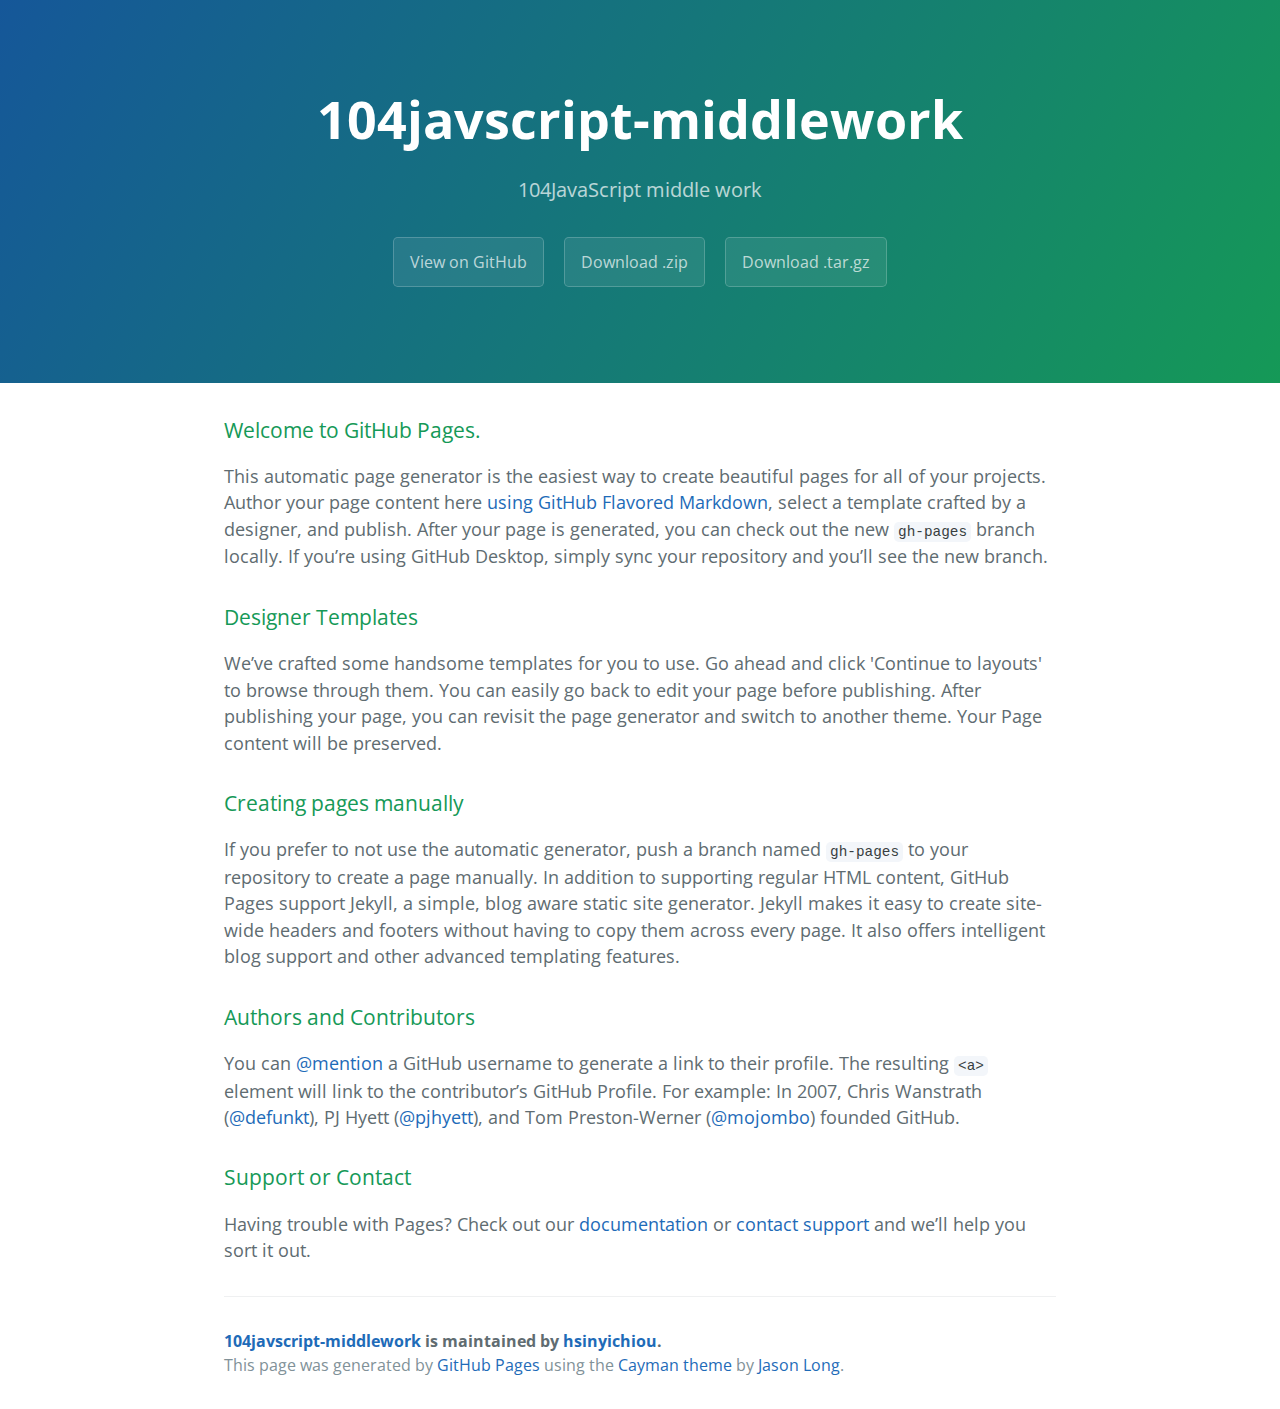
<file: index.html>
<!DOCTYPE html>
<html lang="en-us">
  <head>
    <meta charset="UTF-8">
    <title>104javscript-middlework by hsinyichiou</title>
    <meta name="viewport" content="width=device-width, initial-scale=1">
    <link rel="stylesheet" type="text/css" href="stylesheets/normalize.css" media="screen">
    <link href='https://fonts.googleapis.com/css?family=Open+Sans:400,700' rel='stylesheet' type='text/css'>
    <link rel="stylesheet" type="text/css" href="stylesheets/stylesheet.css" media="screen">
    <link rel="stylesheet" type="text/css" href="stylesheets/github-light.css" media="screen">
  </head>
  <body>
    <section class="page-header">
      <h1 class="project-name">104javscript-middlework</h1>
      <h2 class="project-tagline">104JavaScript middle work</h2>
      <a href="https://github.com/hsinyichiou/104JavScript-middlework" class="btn">View on GitHub</a>
      <a href="https://github.com/hsinyichiou/104JavScript-middlework/zipball/master" class="btn">Download .zip</a>
      <a href="https://github.com/hsinyichiou/104JavScript-middlework/tarball/master" class="btn">Download .tar.gz</a>
    </section>

    <section class="main-content">
      <h3>
<a id="welcome-to-github-pages" class="anchor" href="#welcome-to-github-pages" aria-hidden="true"><span class="octicon octicon-link"></span></a>Welcome to GitHub Pages.</h3>

<p>This automatic page generator is the easiest way to create beautiful pages for all of your projects. Author your page content here <a href="https://guides.github.com/features/mastering-markdown/">using GitHub Flavored Markdown</a>, select a template crafted by a designer, and publish. After your page is generated, you can check out the new <code>gh-pages</code> branch locally. If you’re using GitHub Desktop, simply sync your repository and you’ll see the new branch.</p>

<h3>
<a id="designer-templates" class="anchor" href="#designer-templates" aria-hidden="true"><span class="octicon octicon-link"></span></a>Designer Templates</h3>

<p>We’ve crafted some handsome templates for you to use. Go ahead and click 'Continue to layouts' to browse through them. You can easily go back to edit your page before publishing. After publishing your page, you can revisit the page generator and switch to another theme. Your Page content will be preserved.</p>

<h3>
<a id="creating-pages-manually" class="anchor" href="#creating-pages-manually" aria-hidden="true"><span class="octicon octicon-link"></span></a>Creating pages manually</h3>

<p>If you prefer to not use the automatic generator, push a branch named <code>gh-pages</code> to your repository to create a page manually. In addition to supporting regular HTML content, GitHub Pages support Jekyll, a simple, blog aware static site generator. Jekyll makes it easy to create site-wide headers and footers without having to copy them across every page. It also offers intelligent blog support and other advanced templating features.</p>

<h3>
<a id="authors-and-contributors" class="anchor" href="#authors-and-contributors" aria-hidden="true"><span class="octicon octicon-link"></span></a>Authors and Contributors</h3>

<p>You can <a href="https://github.com/blog/821" class="user-mention">@mention</a> a GitHub username to generate a link to their profile. The resulting <code>&lt;a&gt;</code> element will link to the contributor’s GitHub Profile. For example: In 2007, Chris Wanstrath (<a href="https://github.com/defunkt" class="user-mention">@defunkt</a>), PJ Hyett (<a href="https://github.com/pjhyett" class="user-mention">@pjhyett</a>), and Tom Preston-Werner (<a href="https://github.com/mojombo" class="user-mention">@mojombo</a>) founded GitHub.</p>

<h3>
<a id="support-or-contact" class="anchor" href="#support-or-contact" aria-hidden="true"><span class="octicon octicon-link"></span></a>Support or Contact</h3>

<p>Having trouble with Pages? Check out our <a href="https://help.github.com/pages">documentation</a> or <a href="https://github.com/contact">contact support</a> and we’ll help you sort it out.</p>

      <footer class="site-footer">
        <span class="site-footer-owner"><a href="https://github.com/hsinyichiou/104JavScript-middlework">104javscript-middlework</a> is maintained by <a href="https://github.com/hsinyichiou">hsinyichiou</a>.</span>

        <span class="site-footer-credits">This page was generated by <a href="https://pages.github.com">GitHub Pages</a> using the <a href="https://github.com/jasonlong/cayman-theme">Cayman theme</a> by <a href="https://twitter.com/jasonlong">Jason Long</a>.</span>
      </footer>

    </section>

  
  </body>
</html>
</file>
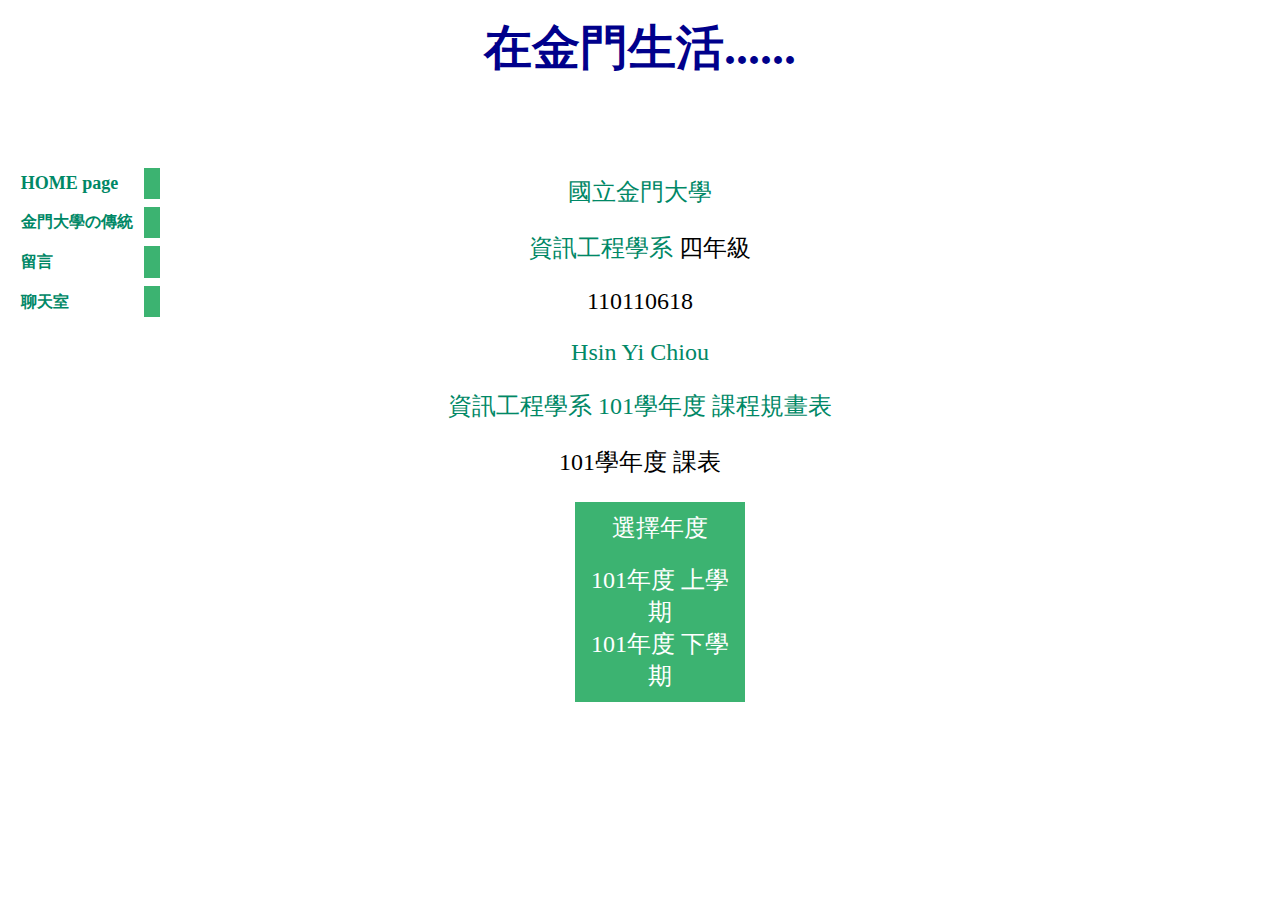
<file: 1.html>
<!DOCTYPE html>
<html>
<head>
  <meta charset='utf-8'>
  <title>Hsin Yi 110110618</title>
  <link rel="stylesheet" href="6.css">
  
   <style>
  .menu   { background-color:#3CB371; color:white; padding:10px; 
          vertical-align:text-bottom; width:150px; list-style-type:none; }
  .menu a { color:white; text-decoration:underline; }
 </style>
 <script type="text/javascript">
 function show(id) {
   document.getElementById(id).style.visibility='visible';
 }
 
 function hide(id) {
   document.getElementById(id).style.visibility='hidden';
 }
 </script>    
</head>

<body>

<ul class="navbar" style="margin-top:8em">
  <li><a href="1.html"><font face="Algerian" size="4"><b>HOME page</b></a>
  <li><a href="4.html"><font face="標楷體" size="3"><b>金門大學の傳統</b></a>
  <li><a href="5.html"><font face="標楷體" size="3"><b>留言</b></a>
  <li><a href="chat.html"><font face="標楷體" size="3"><b>聊天室</b></a>
</ul>

<p align="center"><font face="華康鋼筆體W2" color="darkblue" align="center" size="7"><b>在金門生活......</b></P>

<font face="標楷體" color="black" align="center" size="5">
<P style="margin-top:4em"><a href="http://www.nqu.edu.tw/cht/index.php" STYLE="text-decoration:none">國立金門大學</a>
<P><a href="http://www.nqu.edu.tw/educsie/index.php" STYLE="text-decoration:none">資訊工程學系</a> 四年級
<P>110110618
<P><a href="https://www.facebook.com/hsinyi.ciou" target="_new" STYLE="text-decoration:none">Hsin Yi Chiou</a>
<P><a href="http://www.nqu.edu.tw/upload/educsie/attachment/8f23562e725945726d86693bd04a52cd.pdf" STYLE="text-decoration:none">資訊工程學系 101學年度 課程規畫表</a>
<p>
<p>101學年度 課表
<div onload="JavaScript:hide('popup1');hide('popup2');" align="center">
    <ul onmouseover="show('popup1');"  onmouseout="hide('popup1')">
      <li id="menu1" class="menu">選擇年度</li>
      <ul id="popup1" class="menu">
        <li><a href="2.html" STYLE="text-decoration:none">101年度 上學期</a></li>
        <li><a href="3.html" STYLE="text-decoration:none">101年度 下學期</a></li>
      </ul> 
    </ul>
</div>
</body> 

</html>
</file>
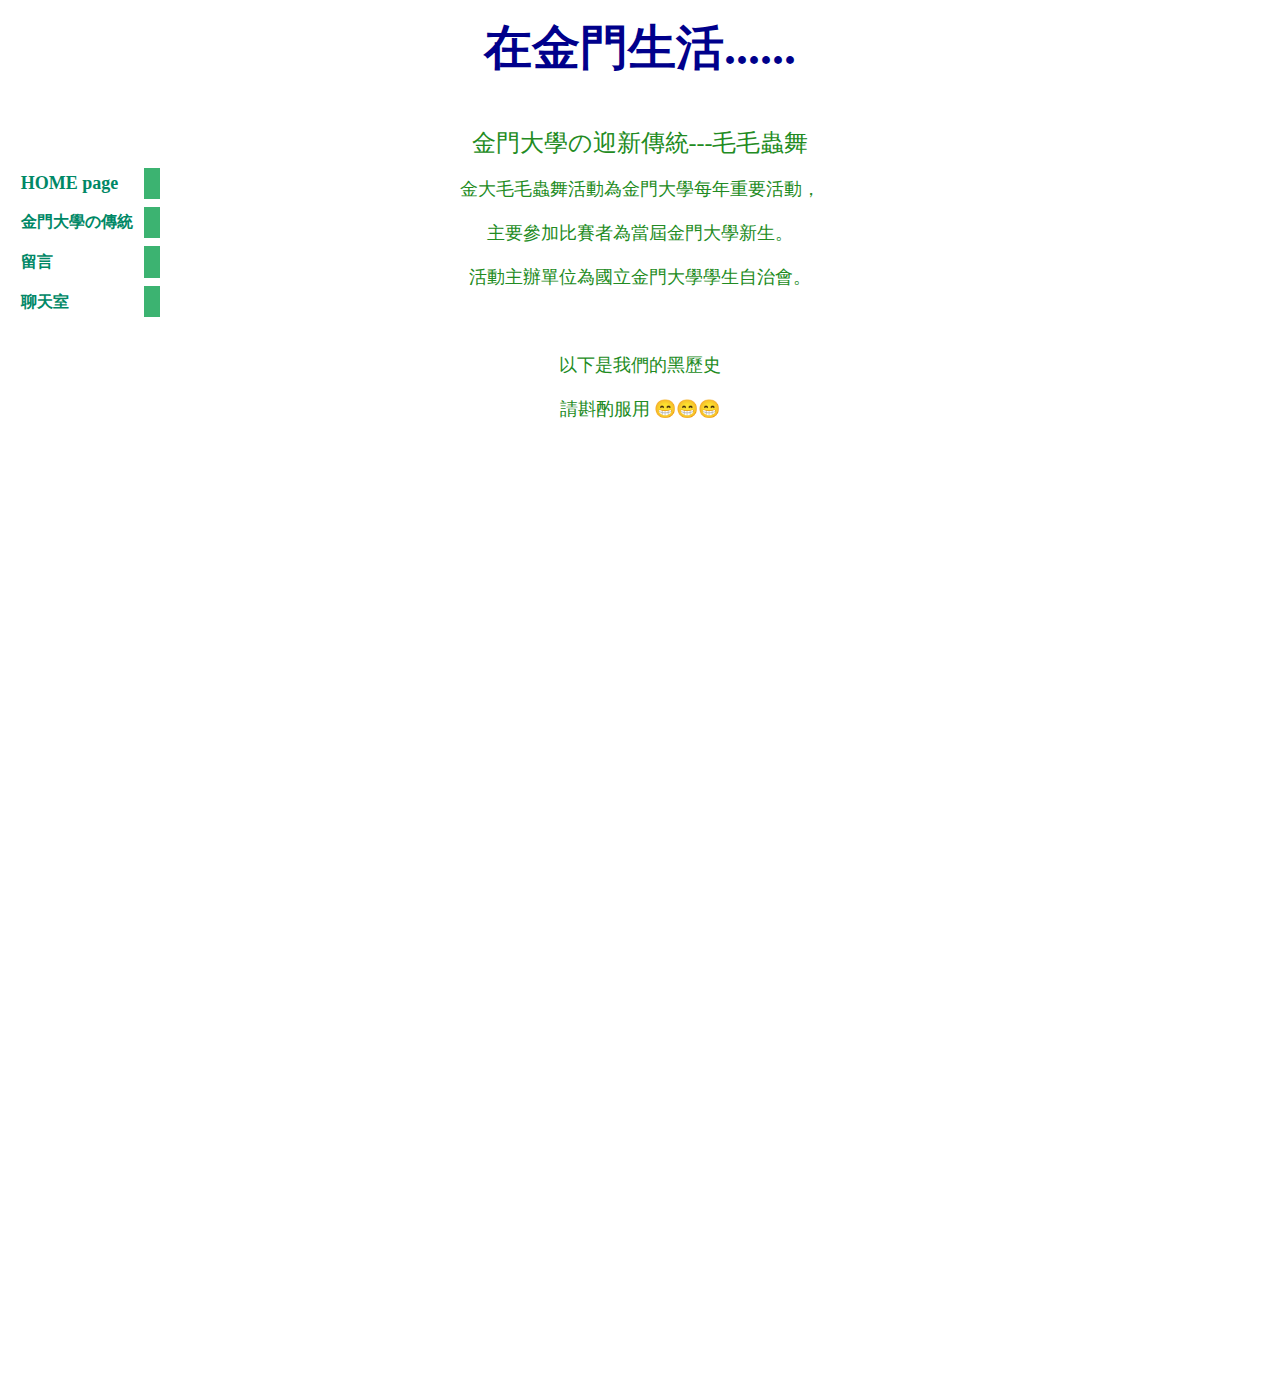
<file: 4.html>
<!DOCTYPE html>
<html>
<head>
  <meta charset='utf-8'>
  <title>Hsin Yi 110110618</title>
  <link rel="stylesheet" href="6.css">
</head>
<body>

<ul class="navbar" style="margin-top:8em">
  <li><a href="1.html"><font face="Algerian" size="4"><b>HOME page</b></a>
  <li><a href="4.html"><font face="標楷體" size="3"><b>金門大學の傳統</b></a>
  <li><a href="5.html"><font face="標楷體" size="3"><b>留言</b></a>
  <li><a href="chat.html"><font face="標楷體" size="3"><b>聊天室</b></a>
</ul>

<p align="center"><font face="華康鋼筆體W2" color="darkblue" align="center" size="7"><b>在金門生活......</b></P>

<pre>
<font face="標楷體" color="#228B22" size=5">金門大學の迎新傳統---毛毛蟲舞
<font face="標楷體" color="#228B22" size=4">金大毛毛蟲舞活動為金門大學每年重要活動，
主要參加比賽者為當屆金門大學新生。
活動主辦單位為國立金門大學學生自治會。

以下是我們的黑歷史
請斟酌服用 😁😁😁












</font>
</pre>

<div align="center">
<iframe width="560" height="315" src="https://www.youtube.com/embed/8pPTCqnaShY" frameborder="0" allowfullscreen></iframe>
</div>
</body>
</html>
</file>
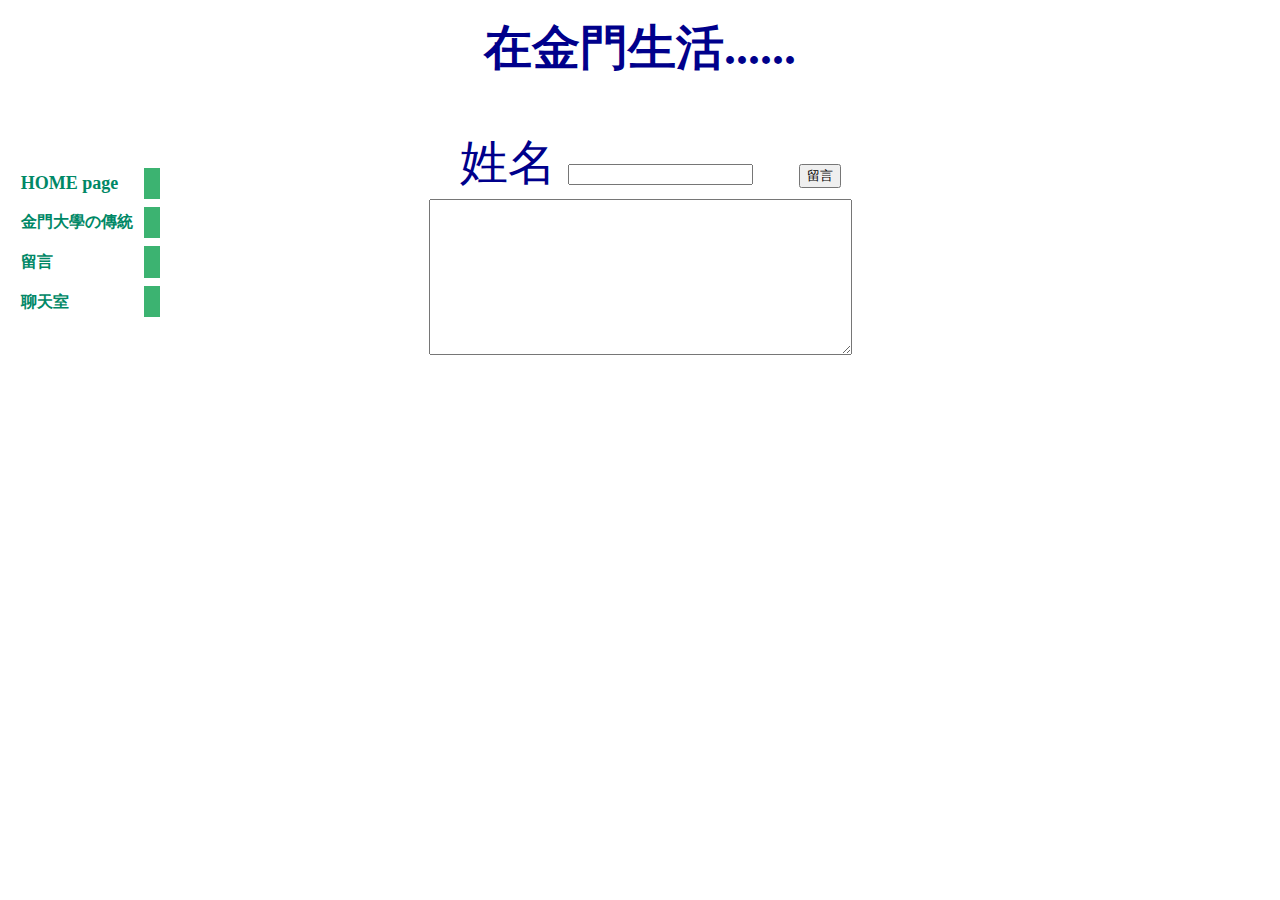
<file: 5.html>
<!DOCTYPE html>
<html>
<head>
  <meta charset='utf-8'>
  <title>Hsin Yi 110110618</title>
  <link rel="stylesheet" href="6.css">
</head>
<script> 
 function mySubmit()
 {
   var myMessage = document.getElementById("myMessage");
   var mybr = document.createElement("br");
   var myTable = document.createElement("table");
   myTable.className="myTable";
   var myTitleTr = myTable.insertRow(-1);
   myTitleTr.className="myTitleTr";
   var myTitleTd = myTitleTr.insertCell(-1);
   myTitleTd.innerHTML = document.getElementById("myTitle").value;
   var myContentTr = myTable.insertRow(-1);
   var myContentTd = myContentTr.insertCell(-1);
   myContentTd.innerHTML = document.getElementById("myContent").value;   document.getElementById("myTitle").value = "";
   document.getElementById("myContent").value = "";
   myMessage.appendChild(mybr);
   myMessage.appendChild(myTable);
 } 
</script>
<body>
<ul class="navbar" style="margin-top:8em">
  <li><a href="1.html"><font face="Algerian" size="4"><b>HOME page</b></a>
  <li><a href="4.html"><font face="標楷體" size="3"><b>金門大學の傳統</b></a>
  <li><a href="5.html"><font face="標楷體" size="3"><b>留言</b></a>
  <li><a href="chat.html"><font face="標楷體" size="3"><b>聊天室</b></a>
</ul>

<p align="center"><font face="華康鋼筆體W2" color="darkblue" align="center" size="7"><b>在金門生活......</b></P>

  <form style="margin-top:1em"> 
   <table align="center">
     <tr>
      <td width="316">&#22995;&#21517; <input type="text" id="myTitle" size="20" />
      </td> 
      <td width="55">
      <input name="button" type="button" onClick="mySubmit();" value="&#30041;&#35328;" />
      </td> 
     </tr> 
     </tr> 
     <tr>
      <td colspan="2">
      <textarea id="myContent" cols="50" rows="10"></textarea>
      </td>
     </tr>
    </table>
   <font face="標楷體" color="#006400" align="left" size="5">
   <div id="myMessage"></div> 
 </form></p>

</font>
</body>
</html>
</file>
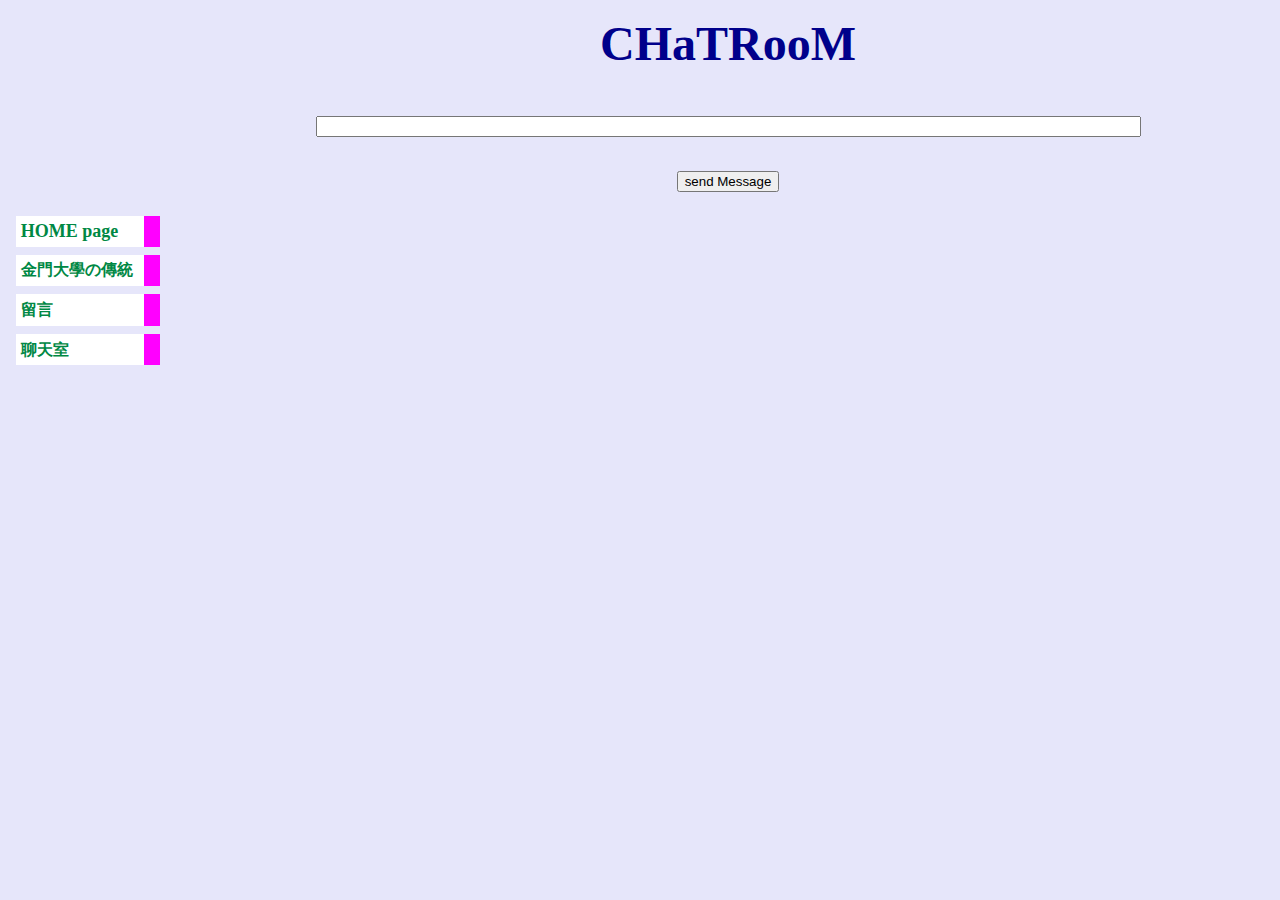
<file: chat.html>
<!DOCTYPE html>
<html>
<head>
  <meta charset='utf-8'>
  <title>Hsin Yi 110110618</title>
  <link rel="stylesheet" href="6.css">
  <style type="text/css">

  body {
    padding-left: 11em;
    color: darkblue;
    background-color: #E6E6FA }
  ul.navbar {
    list-style-type: none;
    padding: 0;
    margin: 0;
    position: absolute;
    top: 5em;
    left: 1em;
    width: 9em }
  ul.navbar li {
    background: white;
    margin: 0.5em 0;
    padding: 0.3em;
    border-right: 1em solid fuchsia }
  ul.navbar a {
    text-decoration: none }
  a:link {
    color: #008844 }
  a:visited {
    color: #00DDAA }
  </style>

<script src="http://localhost:8124/socket.io/socket.io.js"></script> 
<script>
var socket = io.connect('http://localhost:8124'); 
socket.on('connect', function() {
  socket.emit('addme', prompt('What is your name?')); 
});

socket.on('chat',function(username, data) { 
  var p = document.createElement('p'); 
  p.innerHTML = username + ': ' + data;
  document.getElementById('output').appendChild(p); 
});

window.addEventListener('load',function() { 
  document.getElementById('sendtext').addEventListener('click',function() {
    var text = document.getElementById('data').value; 
    socket.emit('sendchat', text);
  }, false); 
}, false);

</script>

</head>
<body>
<ul class="navbar" style="margin-top:8em">
  <li><a href="1.html"><font face="Algerian" size="4"><b>HOME page</b></a>
  <li><a href="4.html"><font face="標楷體" size="3"><b>金門大學の傳統</b></a>
  <li><a href="5.html"><font face="標楷體" size="3"><b>留言</b></a>
  <li><a href="chat.html"><font face="標楷體" size="3"><b>聊天室</b></a>
</ul>

<p align="center"><font face="華康鋼筆體W2" color="darkblue" align="center" size="7"><b>CHaTRooM</b></P>

<body>
<div id="output"></div> <div id="send">
<input type="text" id="data" size="100" /><br />
<input type="button" id="sendtext" value="send Message" /> </div>
</body>
</html>
</file>
<file: stylesheets/stylesheet.css>
* {
  box-sizing: border-box; }

body {
  padding: 0;
  margin: 0;
  font-family: "Open Sans", "Helvetica Neue", Helvetica, Arial, sans-serif;
  font-size: 16px;
  line-height: 1.5;
  color: #606c71; }

a {
  color: #1e6bb8;
  text-decoration: none; }
  a:hover {
    text-decoration: underline; }

.btn {
  display: inline-block;
  margin-bottom: 1rem;
  color: rgba(255, 255, 255, 0.7);
  background-color: rgba(255, 255, 255, 0.08);
  border-color: rgba(255, 255, 255, 0.2);
  border-style: solid;
  border-width: 1px;
  border-radius: 0.3rem;
  transition: color 0.2s, background-color 0.2s, border-color 0.2s; }
  .btn + .btn {
    margin-left: 1rem; }

.btn:hover {
  color: rgba(255, 255, 255, 0.8);
  text-decoration: none;
  background-color: rgba(255, 255, 255, 0.2);
  border-color: rgba(255, 255, 255, 0.3); }

@media screen and (min-width: 64em) {
  .btn {
    padding: 0.75rem 1rem; } }

@media screen and (min-width: 42em) and (max-width: 64em) {
  .btn {
    padding: 0.6rem 0.9rem;
    font-size: 0.9rem; } }

@media screen and (max-width: 42em) {
  .btn {
    display: block;
    width: 100%;
    padding: 0.75rem;
    font-size: 0.9rem; }
    .btn + .btn {
      margin-top: 1rem;
      margin-left: 0; } }

.page-header {
  color: #fff;
  text-align: center;
  background-color: #159957;
  background-image: linear-gradient(120deg, #155799, #159957); }

@media screen and (min-width: 64em) {
  .page-header {
    padding: 5rem 6rem; } }

@media screen and (min-width: 42em) and (max-width: 64em) {
  .page-header {
    padding: 3rem 4rem; } }

@media screen and (max-width: 42em) {
  .page-header {
    padding: 2rem 1rem; } }

.project-name {
  margin-top: 0;
  margin-bottom: 0.1rem; }

@media screen and (min-width: 64em) {
  .project-name {
    font-size: 3.25rem; } }

@media screen and (min-width: 42em) and (max-width: 64em) {
  .project-name {
    font-size: 2.25rem; } }

@media screen and (max-width: 42em) {
  .project-name {
    font-size: 1.75rem; } }

.project-tagline {
  margin-bottom: 2rem;
  font-weight: normal;
  opacity: 0.7; }

@media screen and (min-width: 64em) {
  .project-tagline {
    font-size: 1.25rem; } }

@media screen and (min-width: 42em) and (max-width: 64em) {
  .project-tagline {
    font-size: 1.15rem; } }

@media screen and (max-width: 42em) {
  .project-tagline {
    font-size: 1rem; } }

.main-content :first-child {
  margin-top: 0; }
.main-content img {
  max-width: 100%; }
.main-content h1, .main-content h2, .main-content h3, .main-content h4, .main-content h5, .main-content h6 {
  margin-top: 2rem;
  margin-bottom: 1rem;
  font-weight: normal;
  color: #159957; }
.main-content p {
  margin-bottom: 1em; }
.main-content code {
  padding: 2px 4px;
  font-family: Consolas, "Liberation Mono", Menlo, Courier, monospace;
  font-size: 0.9rem;
  color: #383e41;
  background-color: #f3f6fa;
  border-radius: 0.3rem; }
.main-content pre {
  padding: 0.8rem;
  margin-top: 0;
  margin-bottom: 1rem;
  font: 1rem Consolas, "Liberation Mono", Menlo, Courier, monospace;
  color: #567482;
  word-wrap: normal;
  background-color: #f3f6fa;
  border: solid 1px #dce6f0;
  border-radius: 0.3rem; }
  .main-content pre > code {
    padding: 0;
    margin: 0;
    font-size: 0.9rem;
    color: #567482;
    word-break: normal;
    white-space: pre;
    background: transparent;
    border: 0; }
.main-content .highlight {
  margin-bottom: 1rem; }
  .main-content .highlight pre {
    margin-bottom: 0;
    word-break: normal; }
.main-content .highlight pre, .main-content pre {
  padding: 0.8rem;
  overflow: auto;
  font-size: 0.9rem;
  line-height: 1.45;
  border-radius: 0.3rem; }
.main-content pre code, .main-content pre tt {
  display: inline;
  max-width: initial;
  padding: 0;
  margin: 0;
  overflow: initial;
  line-height: inherit;
  word-wrap: normal;
  background-color: transparent;
  border: 0; }
  .main-content pre code:before, .main-content pre code:after, .main-content pre tt:before, .main-content pre tt:after {
    content: normal; }
.main-content ul, .main-content ol {
  margin-top: 0; }
.main-content blockquote {
  padding: 0 1rem;
  margin-left: 0;
  color: #819198;
  border-left: 0.3rem solid #dce6f0; }
  .main-content blockquote > :first-child {
    margin-top: 0; }
  .main-content blockquote > :last-child {
    margin-bottom: 0; }
.main-content table {
  display: block;
  width: 100%;
  overflow: auto;
  word-break: normal;
  word-break: keep-all; }
  .main-content table th {
    font-weight: bold; }
  .main-content table th, .main-content table td {
    padding: 0.5rem 1rem;
    border: 1px solid #e9ebec; }
.main-content dl {
  padding: 0; }
  .main-content dl dt {
    padding: 0;
    margin-top: 1rem;
    font-size: 1rem;
    font-weight: bold; }
  .main-content dl dd {
    padding: 0;
    margin-bottom: 1rem; }
.main-content hr {
  height: 2px;
  padding: 0;
  margin: 1rem 0;
  background-color: #eff0f1;
  border: 0; }

@media screen and (min-width: 64em) {
  .main-content {
    max-width: 64rem;
    padding: 2rem 6rem;
    margin: 0 auto;
    font-size: 1.1rem; } }

@media screen and (min-width: 42em) and (max-width: 64em) {
  .main-content {
    padding: 2rem 4rem;
    font-size: 1.1rem; } }

@media screen and (max-width: 42em) {
  .main-content {
    padding: 2rem 1rem;
    font-size: 1rem; } }

.site-footer {
  padding-top: 2rem;
  margin-top: 2rem;
  border-top: solid 1px #eff0f1; }

.site-footer-owner {
  display: block;
  font-weight: bold; }

.site-footer-credits {
  color: #819198; }

@media screen and (min-width: 64em) {
  .site-footer {
    font-size: 1rem; } }

@media screen and (min-width: 42em) and (max-width: 64em) {
  .site-footer {
    font-size: 1rem; } }

@media screen and (max-width: 42em) {
  .site-footer {
    font-size: 0.9rem; } }
</file>
<file: stylesheets/github-light.css>
/*
   Copyright 2014 GitHub Inc.

   Licensed under the Apache License, Version 2.0 (the "License");
   you may not use this file except in compliance with the License.
   You may obtain a copy of the License at

       http://www.apache.org/licenses/LICENSE-2.0

   Unless required by applicable law or agreed to in writing, software
   distributed under the License is distributed on an "AS IS" BASIS,
   WITHOUT WARRANTIES OR CONDITIONS OF ANY KIND, either express or implied.
   See the License for the specific language governing permissions and
   limitations under the License.

*/

.pl-c /* comment */ {
  color: #969896;
}

.pl-c1      /* constant, markup.raw, meta.diff.header, meta.module-reference, meta.property-name, support, support.constant, support.variable, variable.other.constant */,
.pl-s .pl-v /* string variable */ {
  color: #0086b3;
}

.pl-e  /* entity */,
.pl-en /* entity.name */ {
  color: #795da3;
}

.pl-s .pl-s1 /* string source */,
.pl-smi      /* storage.modifier.import, storage.modifier.package, storage.type.java, variable.other, variable.parameter.function */ {
  color: #333;
}

.pl-ent /* entity.name.tag */ {
  color: #63a35c;
}

.pl-k /* keyword, storage, storage.type */ {
  color: #a71d5d;
}

.pl-pds              /* punctuation.definition.string, string.regexp.character-class */,
.pl-s                /* string */,
.pl-s .pl-pse .pl-s1 /* string punctuation.section.embedded source */,
.pl-sr               /* string.regexp */,
.pl-sr .pl-cce       /* string.regexp constant.character.escape */,
.pl-sr .pl-sra       /* string.regexp string.regexp.arbitrary-repitition */,
.pl-sr .pl-sre       /* string.regexp source.ruby.embedded */ {
  color: #183691;
}

.pl-v /* variable */ {
  color: #ed6a43;
}

.pl-id /* invalid.deprecated */ {
  color: #b52a1d;
}

.pl-ii /* invalid.illegal */ {
  background-color: #b52a1d;
  color: #f8f8f8;
}

.pl-sr .pl-cce /* string.regexp constant.character.escape */ {
  color: #63a35c;
  font-weight: bold;
}

.pl-ml /* markup.list */ {
  color: #693a17;
}

.pl-mh        /* markup.heading */,
.pl-mh .pl-en /* markup.heading entity.name */,
.pl-ms        /* meta.separator */ {
  color: #1d3e81;
  font-weight: bold;
}

.pl-mq /* markup.quote */ {
  color: #008080;
}

.pl-mi /* markup.italic */ {
  color: #333;
  font-style: italic;
}

.pl-mb /* markup.bold */ {
  color: #333;
  font-weight: bold;
}

.pl-md /* markup.deleted, meta.diff.header.from-file */ {
  background-color: #ffecec;
  color: #bd2c00;
}

.pl-mi1 /* markup.inserted, meta.diff.header.to-file */ {
  background-color: #eaffea;
  color: #55a532;
}

.pl-mdr /* meta.diff.range */ {
  color: #795da3;
  font-weight: bold;
}

.pl-mo /* meta.output */ {
  color: #1d3e81;
}
</file>
<file: 6.css>
body {https://hsinyichiou.github.io/middle/blob/master/1.html
    padding-left: 11em;
    background-image: url(http://www.skjh.chc.edu.tw/ginnie/%E8%A1%9B%E7%94%9F%E7%B5%84/%E7%B6%B2%E9%A0%81%E5%9C%96%E7%89%87/%E8%83%8C%E6%99%AF%E5%9C%96/1-3%E8%83%8C%E6%99%AF%E5%9C%96.jpg);
    background-repeat: no-repeat;
    background-attachment: fixed;
    background-position: center;
    background-size: cover; } 
  ul.navbar {
    list-style-type: none;
    padding: 0;
    margin: 0;
    position: absolute;
    top: 2em;
    left: 1em;
    width: 9em }
  ul.navbar li {
    background: white;
    margin: 0.5em 0;
    padding: 0.3em;
    border-right: 1em solid #3CB371 }
  ul.navbar a {
    text-decoration: none }
  a:link {
    color: #008866 }
  a:visited {
    color: #008B8B }
	
div.row {clear:both;padding-top:10px;}
/*div.row span.label {float:left;width:100px;text-align:right;}
div.row span.formw {float:right;width:235px;text-align:left;}
</file>
